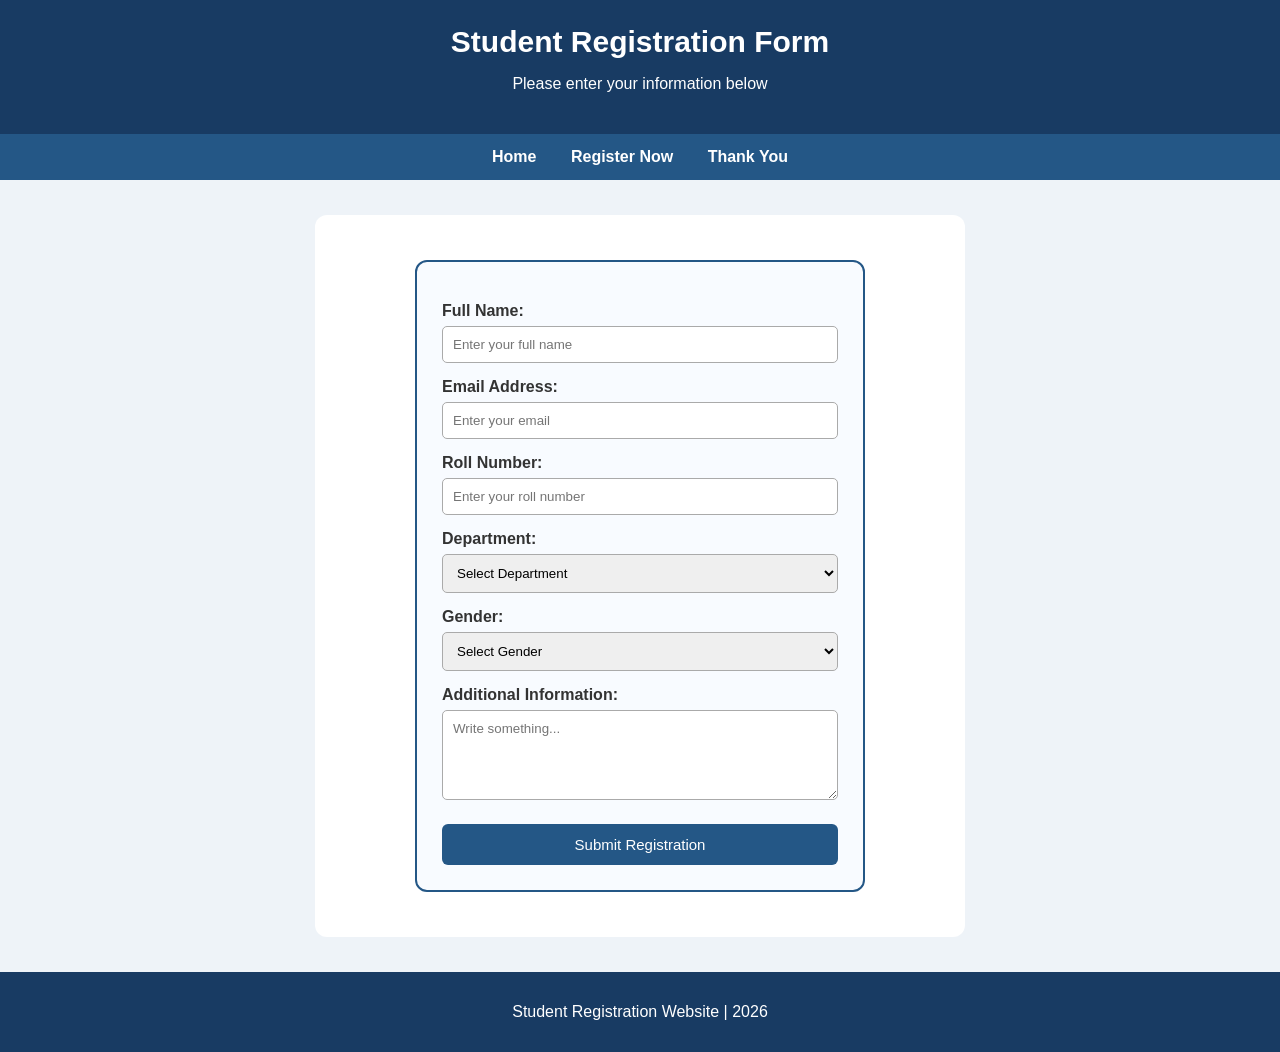
<file: form.html>
<!DOCTYPE html>
<html lang="en">
<head>
    <meta charset="UTF-8">
    <meta name="viewport" content="width=device-width, initial-scale=1.0">
    <title>Student Registration Form</title>
    <link rel="stylesheet" href="styles.css">
</head>
<body>

    <header>
        <h1>Student Registration Form</h1>
        <p>Please enter your information below</p>
    </header>

    <nav>
        <a href="index.html">Home</a>
        <a href="form.html">Register Now</a>
        <a href="thanks.html">Thank You</a>
    </nav>

    <main class="container">
        <form action="thanks.html" method="get">
            <label for="name">Full Name:</label>
            <input type="text" id="name" name="name"
                   placeholder="Enter your full name" required>

            <label for="email">Email Address:</label>
            <input type="email" id="email" name="email"
                   placeholder="Enter your email" required>

            <label for="roll">Roll Number:</label>
            <input type="text" id="roll" name="roll"
                   placeholder="Enter your roll number" required>

            <label for="department">Department:</label>
            <select id="department" name="department" required>
                <option value="">Select Department</option>
                <option value="IT">Information Technology</option>
                <option value="CS">Computer Science</option>
                <option value="SE">Software Engineering</option>
                <option value="AI">Artificial Intelligence</option>
            </select>

            <label for="gender">Gender:</label>
            <select id="gender" name="gender" required>
                <option value="">Select Gender</option>
                <option value="Male">Male</option>
                <option value="Female">Female</option>
                <option value="Other">Other</option>
            </select>

            <label for="message">Additional Information:</label>
            <textarea id="message" name="message"
                      placeholder="Write something..."></textarea>

            <button type="submit" class="btn">Submit Registration</button>
        </form>
    </main>

    <footer>
        <p>Student Registration Website | 2026</p>
    </footer>

</body>
</html>
</file>
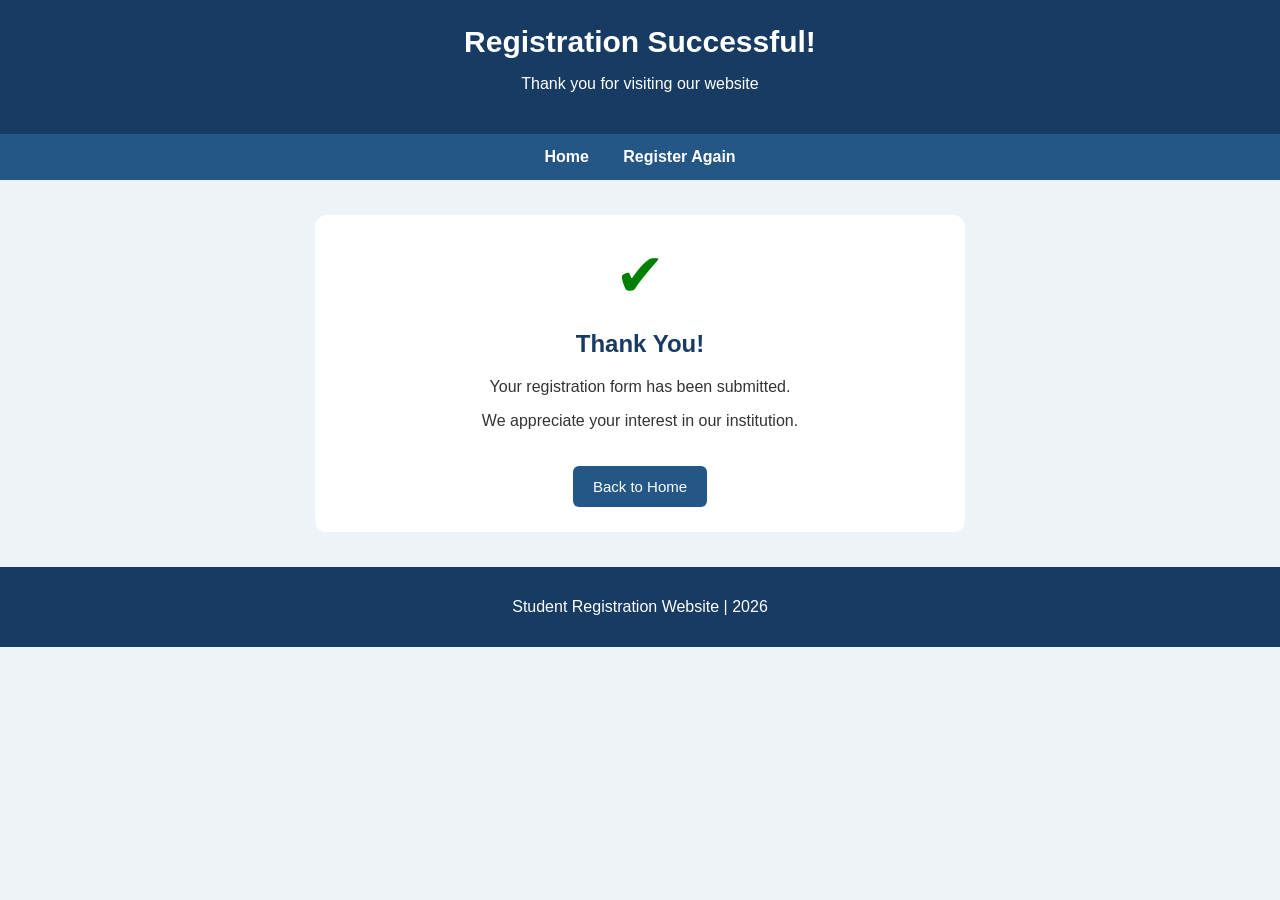
<file: thanks.html>
<!DOCTYPE html>
<html lang="en">
<head>
    <meta charset="UTF-8">
    <meta name="viewport" content="width=device-width, initial-scale=1.0">
    <title>Thank You</title>
    <link rel="stylesheet" href="styles.css">
</head>
<body>

    <header>
        <h1>Registration Successful!</h1>
        <p>Thank you for visiting our website</p>
    </header>

    <nav>
        <a href="index.html">Home</a>
        <a href="form.html">Register Again</a>
    </nav>

    <main class="container">
        <div class="success-icon">&#10004;</div>
        <h2>Thank You!</h2>
        <p>Your registration form has been submitted.</p>
        <p>We appreciate your interest in our institution.</p>

        <a href="index.html" class="btn">Back to Home</a>
    </main>

    <footer>
        <p>Student Registration Website | 2026</p>
    </footer>

</body>
</html>
</file>
<file: styles.css>
body {
    margin: 0;
    font-family: Arial, sans-serif;
    background-color: #eef3f8;
    color: #333;
}

header {
    background-color: #183b63;
    color: white;
    text-align: center;
    padding: 25px 10px;
}

header h1 {
    margin: 0 0 10px;
    font-size: 30px;
}

nav {
    background-color: #245786;
    text-align: center;
    padding: 14px;
}

nav a {
    color: white;
    text-decoration: none;
    margin: 0 15px;
    font-weight: bold;
}

nav a:hover {
    color: #ffd166;
}

.container {
    max-width: 650px;
    margin: 35px auto;
    padding: 25px;
    background-color: white;
    border-radius: 12px;
    text-align: center;
    box-sizing: border-box;
}

.profile-pic {
    width: 150px;
    height: 150px;
    border-radius: 50%;
    object-fit: cover;
    border: 4px solid #245786;
}

h2 {
    color: #183b63;
}

form {
    max-width: 450px;
    margin: 20px auto;
    padding: 25px;
    border: 2px solid #245786;
    border-radius: 12px;
    background-color: #f8fbff;
    text-align: left;
    box-sizing: border-box;
}

label {
    display: block;
    margin: 15px 0 6px;
    font-weight: bold;
}

input,
select,
textarea {
    width: 100%;
    padding: 10px;
    border: 1px solid #aaa;
    border-radius: 5px;
    box-sizing: border-box;
    font-family: Arial, sans-serif;
}

textarea {
    min-height: 90px;
    resize: vertical;
}

.btn {
    display: inline-block;
    background-color: #245786;
    color: white;
    padding: 12px 20px;
    margin-top: 20px;
    border: none;
    border-radius: 6px;
    text-decoration: none;
    cursor: pointer;
    font-size: 15px;
}

.btn:hover {
    background-color: #183b63;
}

form .btn {
    width: 100%;
}

.success-icon {
    color: green;
    font-size: 60px;
}

footer {
    background-color: #183b63;
    color: white;
    text-align: center;
    padding: 15px;
    margin-top: 35px;
}
</file>
